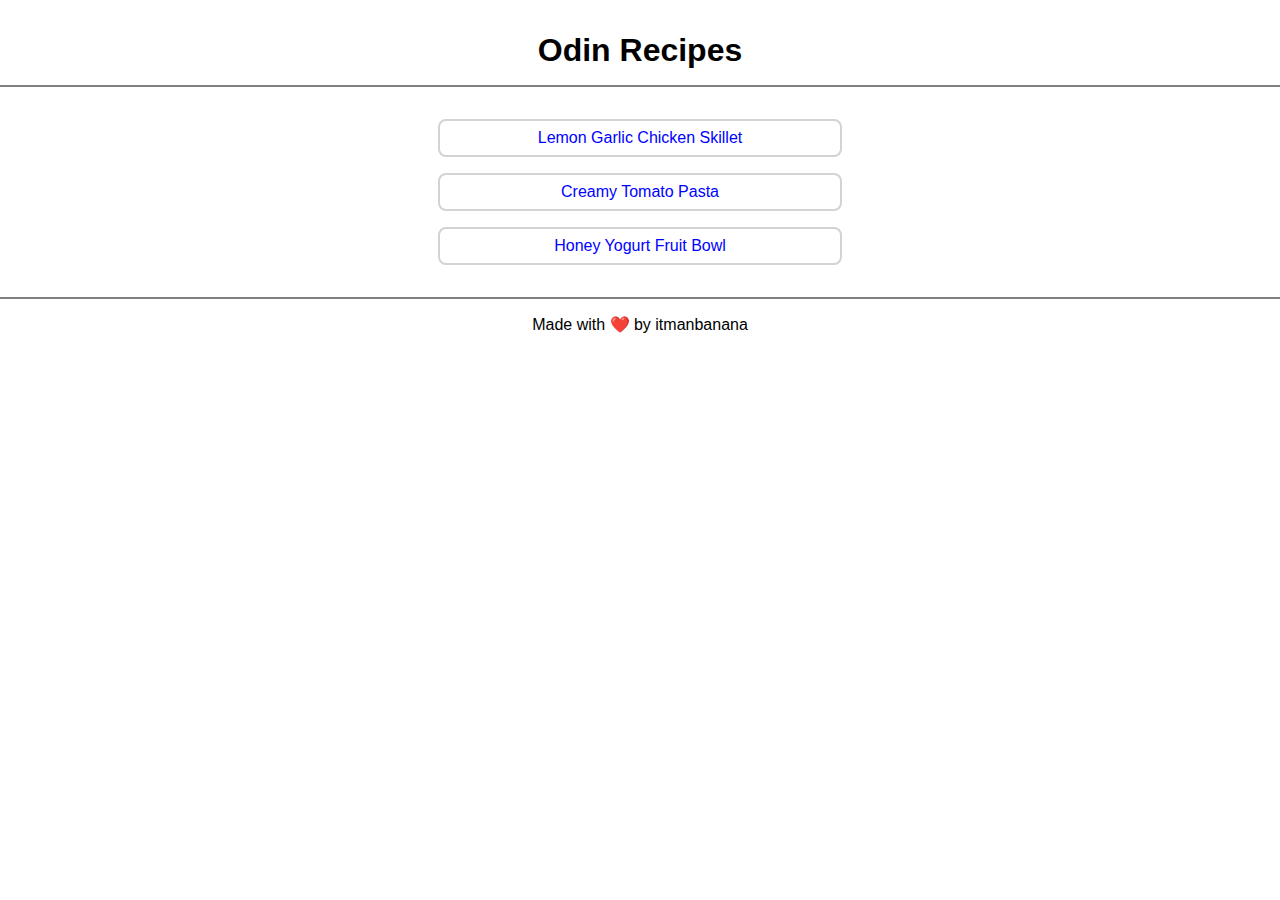
<file: index.html>
<!DOCTYPE html>
<html lang="en">
<head>
    <meta charset="UTF-8">
    <meta name="viewport" content="width=device-width, initial-scale=1.0">
    <title>Odin Recpies</title>
    <link rel="stylesheet" href="style.css">
</head>
<body>
    <h1 class="home-title">Odin Recipes</h1>

    <ul class="home-list">
        <li class="home-list-item"><a href="recipes/chicken.html">Lemon Garlic Chicken Skillet</a></li>
        <li class="home-list-item"><a href="recipes/pasta.html">Creamy Tomato Pasta</a></li>
        <li class="home-list-item"><a href="recipes/yogurt.html">Honey Yogurt Fruit Bowl</a></li>
    </ul>

    <footer>
        <p>Made with ❤️ by itmanbanana</p>
    </footer>
</body>
</html>
</file>
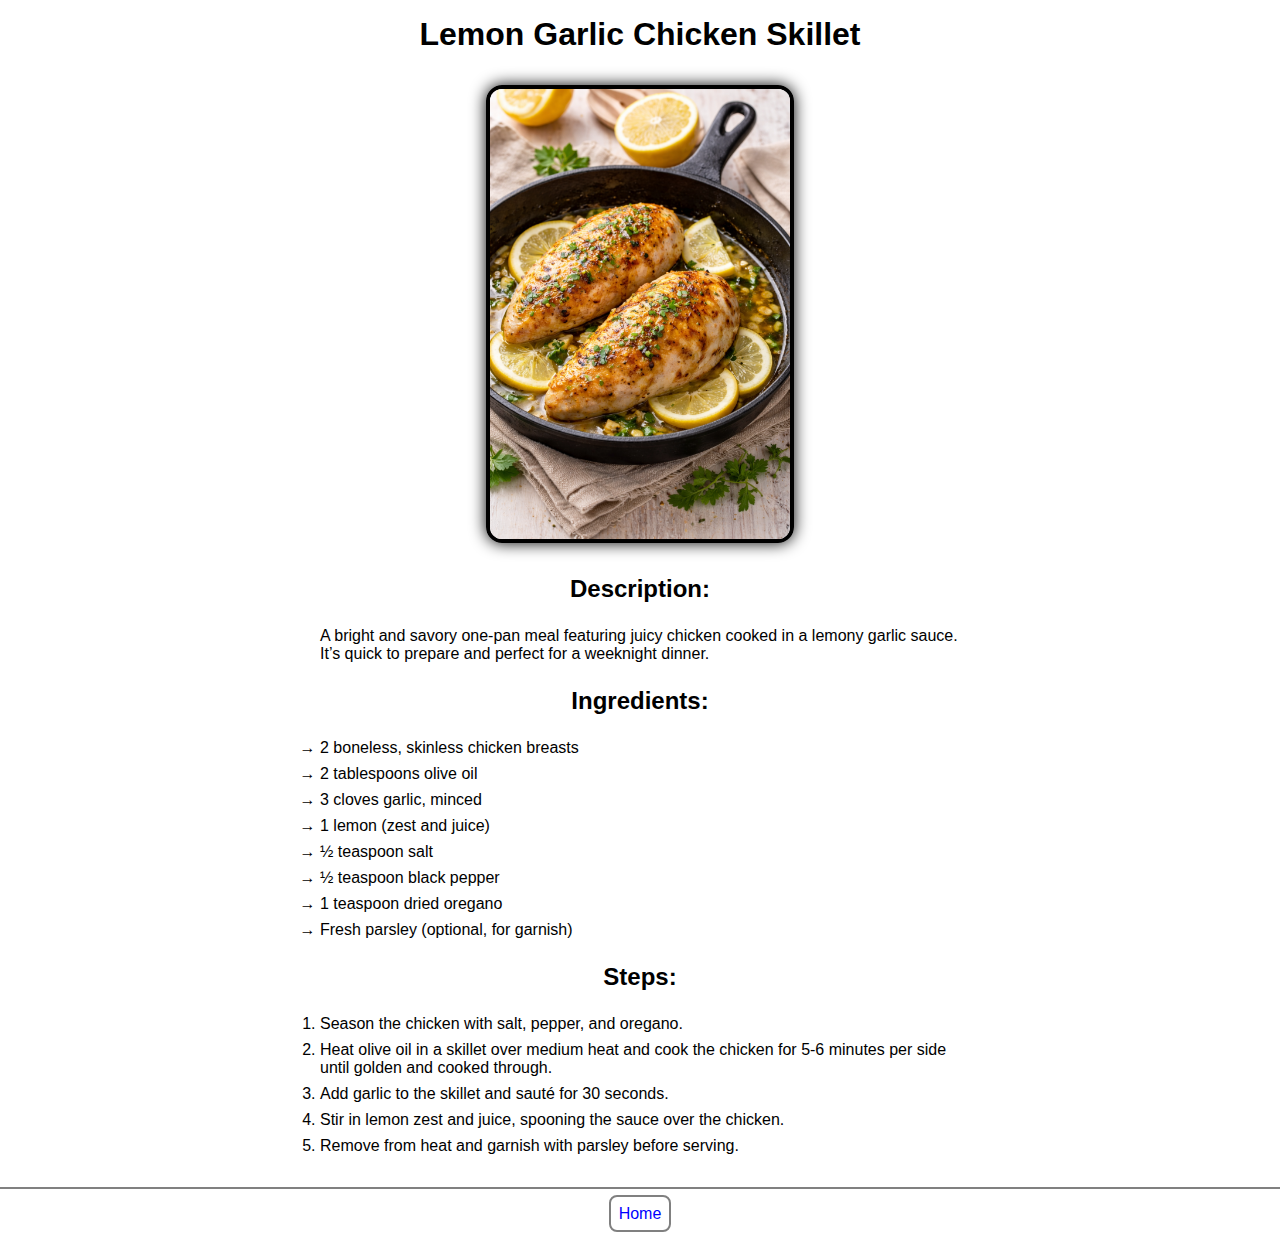
<file: recipes/chicken.html>
<!DOCTYPE html>
<html lang="en">
<head>
    <meta charset="UTF-8">
    <meta name="viewport" content="width=device-width, initial-scale=1.0">
    <title>Lemon Garlic Chicken Skillet</title>
    <link rel="stylesheet" href="../style.css">
</head>
<body>
    <h1 class="recipe-title">Lemon Garlic Chicken Skillet</h1>
    
    <img class="recipe-image" src="../images/chicken.png" alt="Prepared lemon garlic chicken skillet dish">

    <h3 class="recipe-description-header">Description:</h3>
    <p class="recipe-description-content">
        A bright and savory one-pan meal featuring juicy chicken cooked in a lemony garlic sauce. 
        It&rsquo;s quick to prepare and perfect for a weeknight dinner.
    </p>

    <h3 class="recipe-ingredients-header">Ingredients:</h3>
    <ul class="recipe-ingredients-list">
        <li class="recipe-ingredients-list-item">2 boneless, skinless chicken breasts</li>
        <li class="recipe-ingredients-list-item">2 tablespoons olive oil</li>
        <li class="recipe-ingredients-list-item">3 cloves garlic, minced</li>
        <li class="recipe-ingredients-list-item">1 lemon (zest and juice)</li>
        <li class="recipe-ingredients-list-item">½ teaspoon salt</li>
        <li class="recipe-ingredients-list-item">½ teaspoon black pepper</li>
        <li class="recipe-ingredients-list-item">1 teaspoon dried oregano</li>
        <li class="recipe-ingredients-list-item">Fresh parsley (optional, for garnish)</li>
    </ul>

    <h3 class="recipe-steps-header">Steps:</h3>
    <ol class="recipe-steps-list">
        <li class="recipe-steps-list-item">Season the chicken with salt, pepper, and oregano.</li>
        <li class="recipe-steps-list-item">Heat olive oil in a skillet over medium heat and cook the chicken 
            for 5-6 minutes per side until golden and cooked through.</li>
        <li class="recipe-steps-list-item">Add garlic to the skillet and sauté for 30 seconds.</li>
        <li class="recipe-steps-list-item">Stir in lemon zest and juice, spooning the sauce over the chicken.</li>
        <li class="recipe-steps-list-item">Remove from heat and garnish with parsley before serving.</li>
    </ol>

    <footer>
        <p><strong><a href="../index.html">Home</a></strong></p>
    </footer>
</body>
</html>
</file>
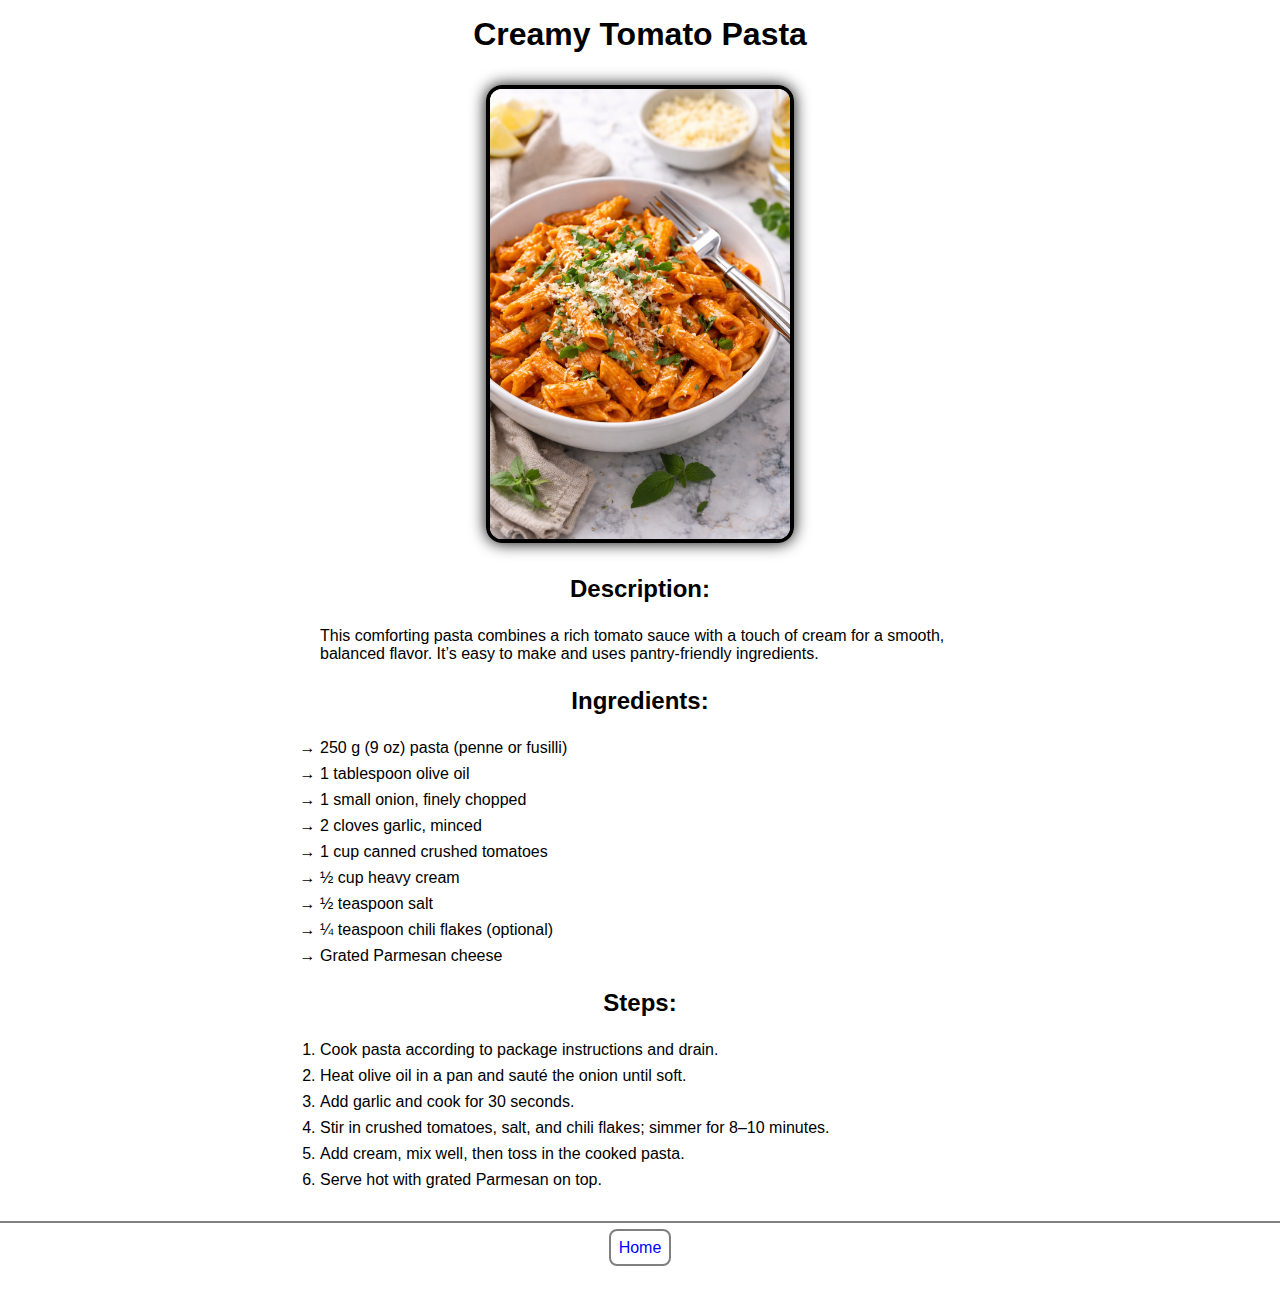
<file: recipes/pasta.html>
<!DOCTYPE html>
<html lang="en">
<head>
    <meta charset="UTF-8">
    <meta name="viewport" content="width=device-width, initial-scale=1.0">
    <title>Creamy Tomato Pasta</title>
    <link rel="stylesheet" href="../style.css">
</head>
<body>
    <h1 class="recipe-title">Creamy Tomato Pasta</h1>

    <img class="recipe-image" src="../images/pasta.png" alt="Prepared creamy tomato pasta dish">

    <h3 class="recipe-description-header">Description:</h3>
    <p class="recipe-description-content">This comforting pasta combines a rich tomato sauce with a touch of cream for a smooth, balanced flavor. 
        It&rsquo;s easy to make and uses pantry-friendly ingredients.</p>

    <h3 class="recipe-ingredients-header">Ingredients:</h3>
    <ul class="recipe-ingredients-list">
        <li class="recipe-ingredients-list-item">250 g (9 oz) pasta (penne or fusilli)</li>
        <li class="recipe-ingredients-list-item">1 tablespoon olive oil</li>
        <li class="recipe-ingredients-list-item">1 small onion, finely chopped</li>
        <li class="recipe-ingredients-list-item">2 cloves garlic, minced</li>
        <li class="recipe-ingredients-list-item">1 cup canned crushed tomatoes</li>
        <li class="recipe-ingredients-list-item">½ cup heavy cream</li>
        <li class="recipe-ingredients-list-item">½ teaspoon salt</li>
        <li class="recipe-ingredients-list-item">¼ teaspoon chili flakes (optional)</li>
        <li class="recipe-ingredients-list-item">Grated Parmesan cheese</li>
    </ul>

    <h3 class="recipe-steps-header">Steps:</h3>
    <ol class="recipe-steps-list">
        <li class="recipe-steps-list-item">Cook pasta according to package instructions and drain.</li>
        <li class="recipe-steps-list-item">Heat olive oil in a pan and sauté the onion until soft.</li>
        <li class="recipe-steps-list-item">Add garlic and cook for 30 seconds.</li>
        <li class="recipe-steps-list-item">Stir in crushed tomatoes, salt, and chili flakes; simmer for 8–10 minutes.</li>
        <li class="recipe-steps-list-item">Add cream, mix well, then toss in the cooked pasta.</li>
        <li class="recipe-steps-list-item">Serve hot with grated Parmesan on top.</li>
    </ol>

    <footer>
        <p><strong><a href="../index.html">Home</a></strong></p>
    </footer>
</body>
</html>
</file>
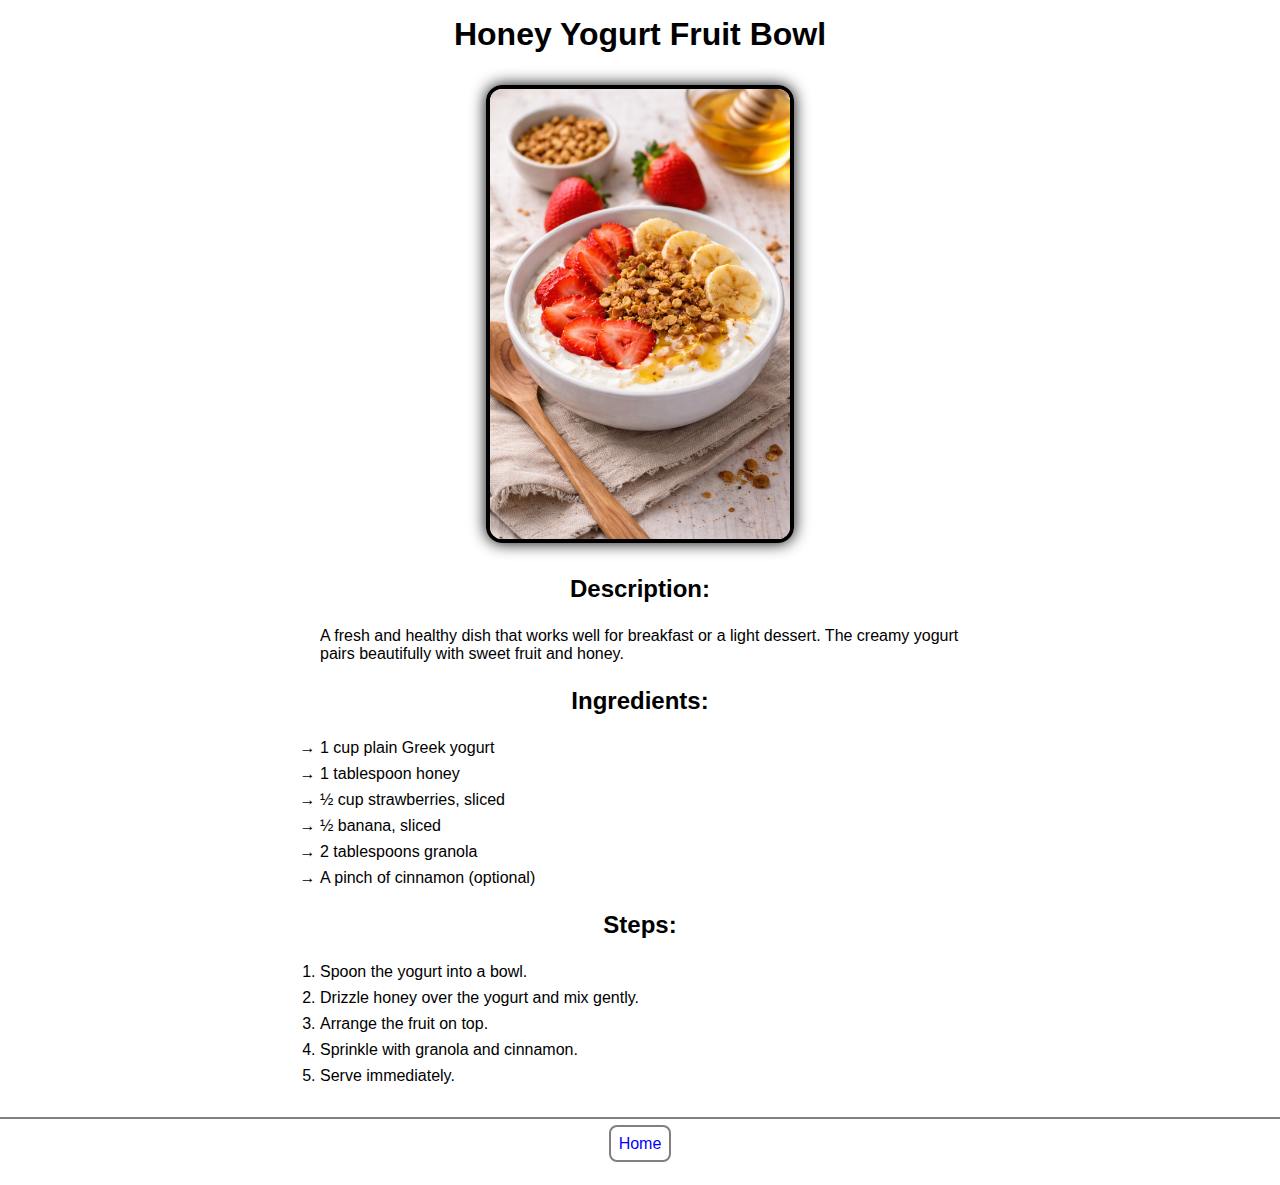
<file: recipes/yogurt.html>
<!DOCTYPE html>
<html lang="en">
<head>
    <meta charset="UTF-8">
    <meta name="viewport" content="width=device-width, initial-scale=1.0">
    <title>Honey Yogurt Fruit Bowl</title>
    <link rel="stylesheet" href="../style.css">
</head>
<body>
    <h1 class="recipe-title">Honey Yogurt Fruit Bowl</h1>

    <img class="recipe-image" src="../images/yogurt.png" alt="Prepared honey yogurt fruit bowl dish">
    
    <h3 class="recipe-description-header">Description:</h3>
    <p class="recipe-description-content">A fresh and healthy dish that works well for breakfast or a light dessert. 
        The creamy yogurt pairs beautifully with sweet fruit and honey.</p>

    <h3 class="recipe-ingredients-header">Ingredients:</h3>
    <ul class="recipe-ingredients-list">
        <li class="recipe-ingredients-list-item">1 cup plain Greek yogurt</li>
        <li class="recipe-ingredients-list-item">1 tablespoon honey</li>
        <li class="recipe-ingredients-list-item">½ cup strawberries, sliced</li>
        <li class="recipe-ingredients-list-item">½ banana, sliced</li>
        <li class="recipe-ingredients-list-item">2 tablespoons granola</li>
        <li class="recipe-ingredients-list-item">A pinch of cinnamon (optional)</li>
    </ul>

    <h3 class="recipe-steps-header">Steps:</h3>
    <ol class="recipe-steps-list">
        <li class="recipe-steps-list-item">Spoon the yogurt into a bowl.</li>
        <li class="recipe-steps-list-item">Drizzle honey over the yogurt and mix gently.</li>
        <li class="recipe-steps-list-item">Arrange the fruit on top.</li>
        <li class="recipe-steps-list-item">Sprinkle with granola and cinnamon.</li>
        <li class="recipe-steps-list-item">Serve immediately.</li>
    </ol>

    <footer>
        <p><strong><a href="../index.html">Home</a></strong></p>
    </footer>
</body>
</html>
</file>
<file: style.css>
/* Type selectors */

* {
    font-family: 'Helvetica', sans-serif;
    padding: 0;
    margin: 0;
}

ul {
    list-style-type: none;
}

a {
    text-decoration: none;
}

footer {
    border-top: solid 2px grey;
    padding-top: 16px;
    margin: 32px auto;
    text-align: center;
}

/* BAD DONT DO THIS */
footer > p > strong > a {
    color: blue;
    background-color: white;
    margin: 24px;
    padding: 8px;
    border: 2px solid grey;
    border-radius: 8px;
    font-weight: normal;
}

footer > p > strong > a:hover {
    background-color: azure;
}

/* Class selectors */

.home-title {
    margin: 32px auto;
    padding-bottom: 16px;
    border-bottom: solid 2px grey;
    text-align: center;    
}

.home-list {
    margin: 0 auto;
}

.home-list-item {
    margin: 16px auto;
    text-align: center;
    padding: 8px;
    border: 2px solid lightgrey;
    border-radius: 8px;
    background-color: white;
    width: 30%;
}

.home-list-item:hover {
    background-color: azure;
}

.home-list-item > a {
    color: blue;
}

.recipe-title {
    text-align: center;
    margin: 16px;
}

.recipe-image {
    display: block;
    width: 300px;
    height: auto;
    margin: 32px auto;
    border: solid 4px black;
    border-radius: 16px;
    box-shadow: 0 0 16px black;
}

.recipe-description-header,
.recipe-ingredients-header,
.recipe-steps-header {
    text-align: center;
    margin: 24px 0px;
    font-size: 24px;
}

.recipe-description-content,
.recipe-ingredients-list,
.recipe-steps-list {
    width: 50%;
    margin: 16px auto; 
}

.recipe-ingredients-list-item, 
.recipe-steps-list-item {
    margin: 8px 0;
}

.recipe-ingredients-list {
    list-style-type: '→ ';
}
</file>
